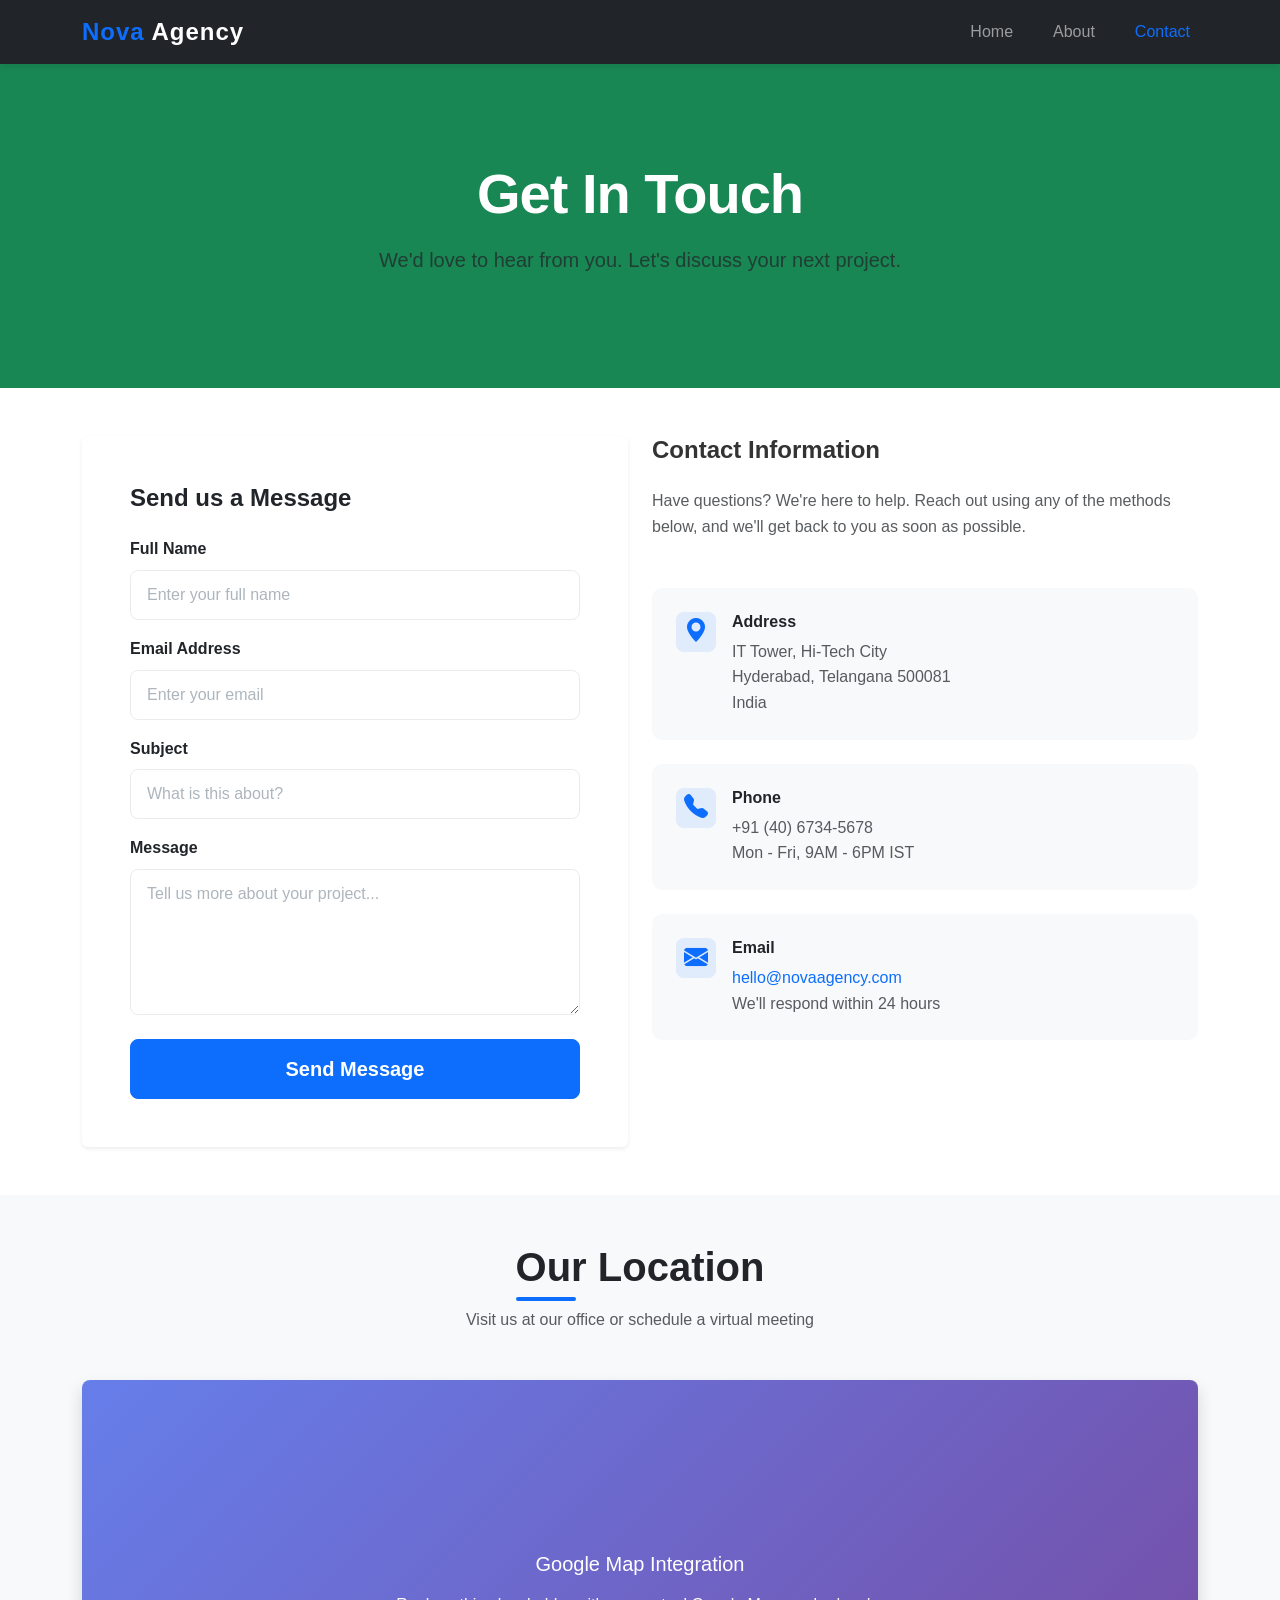
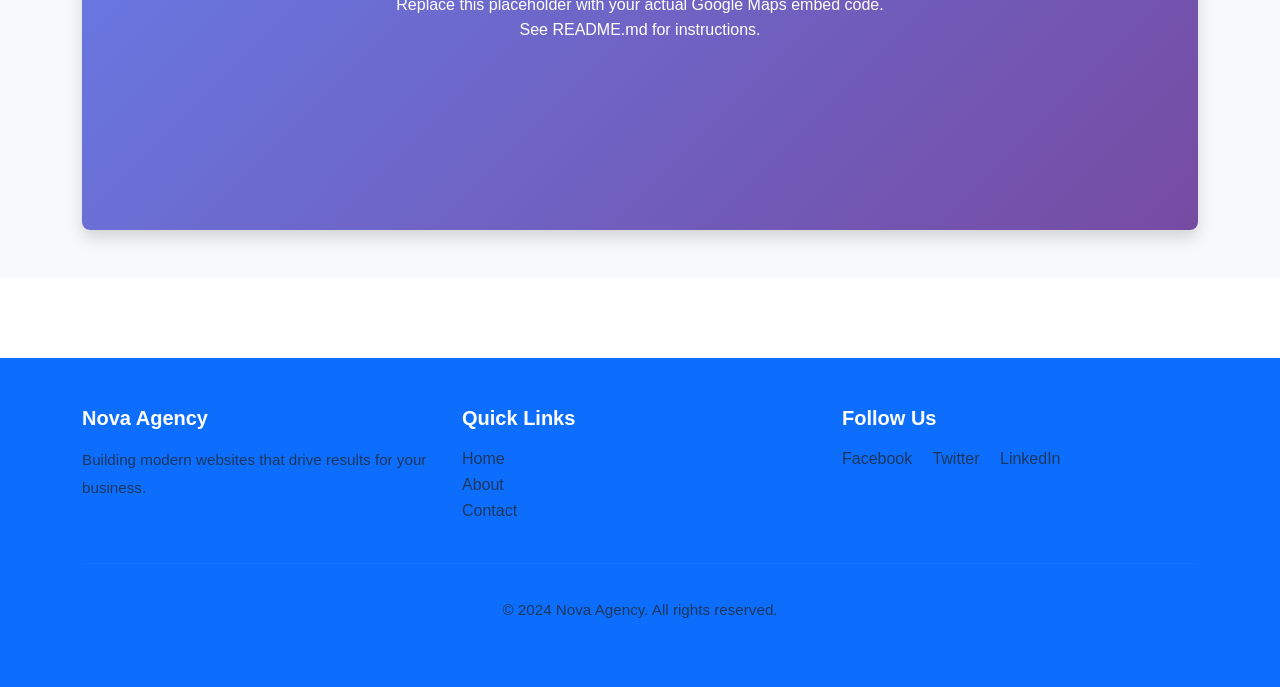
<file: bootstrap-ui-task/contact.html>
<!DOCTYPE html>
<html lang="en">
<head>
    <meta charset="UTF-8">
    <meta name="viewport" content="width=device-width, initial-scale=1.0">
    <title>Contact Us - Nova Agency</title>
    
    <!-- Bootstrap 5 CDN -->
    <link href="https://cdn.jsdelivr.net/npm/bootstrap@5.3.0/dist/css/bootstrap.min.css" rel="stylesheet">
    <!-- Bootstrap Icons CDN -->
    <link rel="stylesheet" href="https://cdn.jsdelivr.net/npm/bootstrap-icons@1.11.0/font/bootstrap-icons.css">
    
    <!-- Custom CSS -->
    <link rel="stylesheet" href="style.css">
</head>
<body>
    <!-- NAVBAR -->
    <nav class="navbar navbar-expand-lg navbar-dark bg-dark sticky-top">
        <div class="container">
            <a class="navbar-brand fw-bold" href="index.html">
                <span class="text-primary">Nova</span> Agency
            </a>
            <button class="navbar-toggler" type="button" data-bs-toggle="collapse" data-bs-target="#navbarNav">
                <span class="navbar-toggler-icon"></span>
            </button>
            <div class="collapse navbar-collapse" id="navbarNav">
                <ul class="navbar-nav ms-auto">
                    <li class="nav-item">
                        <a class="nav-link" href="index.html">Home</a>
                    </li>
                    <li class="nav-item">
                        <a class="nav-link" href="about.html">About</a>
                    </li>
                    <li class="nav-item">
                        <a class="nav-link active" href="contact.html">Contact</a>
                    </li>
                </ul>
            </div>
        </div>
    </nav>

    <!-- BANNER SECTION -->
    <section class="banner-section bg-success text-white py-5">
        <div class="container">
            <div class="text-center py-5">
                <h1 class="display-4 fw-bold mb-3">Get In Touch</h1>
                <p class="lead text-muted">We'd love to hear from you. Let's discuss your next project.</p>
            </div>
        </div>
    </section>

    <!-- CONTACT FORM SECTION -->
    <section class="contact-form-section py-5">
        <div class="container">
            <div class="row g-4">
                <!-- Contact Form -->
                <div class="col-lg-6">
                    <div class="card border-0 shadow-sm">
                        <div class="card-body p-5">
                            <h4 class="card-title fw-bold mb-4">Send us a Message</h4>
                            <form>
                                <!-- Full Name -->
                                <div class="mb-3">
                                    <label for="fullName" class="form-label fw-bold">Full Name</label>
                                    <input type="text" class="form-control form-control-lg" id="fullName" 
                                           placeholder="Enter your full name" required>
                                </div>

                                <!-- Email -->
                                <div class="mb-3">
                                    <label for="email" class="form-label fw-bold">Email Address</label>
                                    <input type="email" class="form-control form-control-lg" id="email" 
                                           placeholder="Enter your email" required>
                                </div>

                                <!-- Subject -->
                                <div class="mb-3">
                                    <label for="subject" class="form-label fw-bold">Subject</label>
                                    <input type="text" class="form-control form-control-lg" id="subject" 
                                           placeholder="What is this about?" required>
                                </div>

                                <!-- Message -->
                                <div class="mb-4">
                                    <label for="message" class="form-label fw-bold">Message</label>
                                    <textarea class="form-control form-control-lg" id="message" rows="5" 
                                              placeholder="Tell us more about your project..." required></textarea>
                                </div>

                                <!-- Submit Button -->
                                <button type="button" class="btn btn-primary btn-lg w-100" data-bs-toggle="modal" data-bs-target="#formConfirmModal">Send Message</button>
                            </form>
                        </div>
                    </div>
                </div>

                <!-- Contact Information -->
                <div class="col-lg-6">
                    <h4 class="fw-bold mb-4">Contact Information</h4>
                    <p class="text-muted mb-5">
                        Have questions? We're here to help. Reach out using any of the methods below, 
                        and we'll get back to you as soon as possible.
                    </p>

                    <!-- Address -->
                    <div class="contact-info-card mb-4">
                        <div class="d-flex align-items-start">
                            <div class="contact-icon me-3">
                                <i class="bi bi-geo-alt-fill"></i>
                            </div>
                            <div>
                                <h6 class="fw-bold mb-2">Address</h6>
                                <p class="text-muted mb-0">
                                    IT Tower, Hi-Tech City<br>
                                    Hyderabad, Telangana 500081<br>
                                    India
                                </p>
                            </div>
                        </div>
                    </div>

                    <!-- Phone -->
                    <div class="contact-info-card mb-4">
                        <div class="d-flex align-items-start">
                            <div class="contact-icon me-3">
                                <i class="bi bi-telephone-fill"></i>
                            </div>
                            <div>
                                <h6 class="fw-bold mb-2">Phone</h6>
                                <p class="text-muted mb-0">
                                    +91 (40) 6734-5678<br>
                                    Mon - Fri, 9AM - 6PM IST
                                </p>
                            </div>
                        </div>
                    </div>

                    <!-- Email -->
                    <div class="contact-info-card">
                        <div class="d-flex align-items-start">
                            <div class="contact-icon me-3">
                                <i class="bi bi-envelope-fill"></i>
                            </div>
                            <div>
                                <h6 class="fw-bold mb-2">Email</h6>
                                <p class="text-muted mb-0">
                                    <a href="mailto:hello@novaagency.com" class="text-decoration-none text-primary">
                                        hello@novaagency.com
                                    </a><br>
                                    We'll respond within 24 hours
                                </p>
                            </div>
                        </div>
                    </div>
                </div>
            </div>
        </div>
    </section>

    <!-- MAP SECTION -->
    <section class="map-section py-5 bg-light">
        <div class="container">
            <div class="text-center mb-5">
                <h2 class="section-title fw-bold">Our Location</h2>
                <p class="text-muted">Visit us at our office or schedule a virtual meeting</p>
            </div>

            <div class="map-container shadow rounded-3 overflow-hidden">
                <div style="width: 100%; height: 450px; background: linear-gradient(135deg, #667eea 0%, #764ba2 100%); 
                            display: flex; align-items: center; justify-content: center; color: white;">
                    <div class="text-center">
                        <h5 class="mb-3">Google Map Integration</h5>
                        <p>Replace this placeholder with your actual Google Maps embed code.<br>
                           See README.md for instructions.</p>
                    </div>
                </div>
            </div>
        </div>
    </section>

    <!-- FORM CONFIRMATION MODAL -->
    <div class="modal fade" id="formConfirmModal" tabindex="-1" aria-labelledby="formConfirmLabel" aria-hidden="true">
        <div class="modal-dialog modal-dialog-centered">
            <div class="modal-content border-0">
                <div class="modal-header bg-primary text-white border-0">
                    <h5 class="modal-title fw-bold" id="formConfirmLabel">Confirm Your Message</h5>
                    <button type="button" class="btn-close btn-close-white" data-bs-dismiss="modal"></button>
                </div>
                <div class="modal-body p-4">
                    <p class="mb-3">Please review your information before submitting:</p>
                    <div class="alert alert-info">
                        <strong>Name:</strong> <span id="confirmName">Your Name</span><br>
                        <strong>Email:</strong> <span id="confirmEmail">your@email.com</span><br>
                        <strong>Subject:</strong> <span id="confirmSubject">Message Subject</span>
                    </div>
                    <p class="text-muted small mb-0">We'll respond within 24 hours.</p>
                </div>
                <div class="modal-footer border-0">
                    <button type="button" class="btn btn-secondary" data-bs-dismiss="modal">Cancel</button>
                    <button type="button" class="btn btn-primary fw-bold" data-bs-dismiss="modal" data-bs-toggle="modal" data-bs-target="#formSuccessModal">
                        Confirm & Send
                    </button>
                </div>
            </div>
        </div>
    </div>

    <!-- FORM SUCCESS MODAL -->
    <div class="modal fade" id="formSuccessModal" tabindex="-1" aria-labelledby="formSuccessLabel" aria-hidden="true">
        <div class="modal-dialog modal-dialog-centered">
            <div class="modal-content border-0 text-center">
                <div class="modal-body p-5">
                    <div class="mb-4">
                        <i class="bi bi-check-circle text-success" style="font-size: 4rem;"></i>
                    </div>
                    <h5 class="fw-bold mb-2" id="formSuccessLabel">Message Sent Successfully!</h5>
                    <p class="text-muted mb-4">
                        Thank you for contacting us. We've received your message and will get back to you 
                        within 24 hours. You'll receive an email confirmation shortly.
                    </p>
                    <div class="alert alert-light">
                        <strong>Reference ID:</strong> #NK-2024-<span id="refId"></span>
                    </div>
                    <button type="button" class="btn btn-success fw-bold" data-bs-dismiss="modal">Close</button>
                </div>
            </div>
        </div>
    </div>

    <!-- ========== FOOTER ========== -->
    <footer class="footer bg-primary text-white py-5">
        <div class="container">
            <div class="row g-4 mb-4">
                <div class="col-md-4">
                    <h5 class="mb-3">Nova Agency</h5>
                    <p class="text-muted">Building modern websites that drive results for your business.</p>
                </div>
                <div class="col-md-4">
                    <h5 class="mb-3">Quick Links</h5>
                    <ul class="list-unstyled">
                        <li><a href="index.html" class="text-muted text-decoration-none footer-link">Home</a></li>
                        <li><a href="about.html" class="text-muted text-decoration-none footer-link">About</a></li>
                        <li><a href="contact.html" class="text-muted text-decoration-none footer-link">Contact</a></li>
                    </ul>
                </div>
                <div class="col-md-4">
                    <h5 class="mb-3">Follow Us</h5>
                    <div class="social-links">
                        <a href="#" class="text-muted text-decoration-none footer-link me-3">Facebook</a>
                        <a href="#" class="text-muted text-decoration-none footer-link me-3">Twitter</a>
                        <a href="#" class="text-muted text-decoration-none footer-link">LinkedIn</a>
                    </div>
                </div>
            </div>
            <hr class="border-secondary">
            <div class="text-center py-3">
                <p class="text-muted mb-0">&copy; 2024 Nova Agency. All rights reserved.</p>
            </div>
        </div>
    </footer>

    <!-- Bootstrap 5 JS Bundle -->
    <script src="https://cdn.jsdelivr.net/npm/bootstrap@5.3.0/dist/js/bootstrap.bundle.min.js"></script>

    <!-- Form Modal Handler Script -->
    <script>
        // Get form elements
        const fullNameInput = document.getElementById('fullName');
        const emailInput = document.getElementById('email');
        const subjectInput = document.getElementById('subject');
        const messageInput = document.getElementById('message');

        // Get confirmation modal elements
        const confirmForm = document.getElementById('formConfirmModal');

        // Listen for form confirmation modal opening
        confirmForm.addEventListener('show.bs.modal', function() {
            // Populate confirmation values
            document.getElementById('confirmName').textContent = fullNameInput.value || 'Not provided';
            document.getElementById('confirmEmail').textContent = emailInput.value || 'Not provided';
            document.getElementById('confirmSubject').textContent = subjectInput.value || 'Not provided';
        });

        // Generate random reference ID when success modal opens
        document.getElementById('formSuccessModal').addEventListener('show.bs.modal', function() {
            const refId = Math.floor(Math.random() * 100000);
            document.getElementById('refId').textContent = refId;
        });
    </script>
</body>
</html>
</file>
<file: bootstrap-ui-task/style.css>
/* CUSTOM CSS FOR NOVA AGENCY */

/* COLOR SCHEME */
:root {
    --primary-color: #0d6efd;
    --secondary-color: #6c757d;
    --dark-color: #212529;
    --light-color: #f8f9fa;
    --success-color: #198754;
    --danger-color: #dc3545;
    --transition: all 0.3s ease-in-out;
}

/* GENERAL STYLES */
* {
    margin: 0;
    padding: 0;
    box-sizing: border-box;
}

html {
    scroll-behavior: smooth;
}

body {
    font-family: 'Segoe UI', Tahoma, Geneva, Verdana, sans-serif;
    color: #333;
    line-height: 1.6;
}

/* NAVBAR STYLING */
.navbar {
    box-shadow: 0 2px 8px rgba(0, 0, 0, 0.1);
    transition: var(--transition);
}

.navbar-brand {
    font-size: 1.5rem;
    letter-spacing: 1px;
}

.navbar-nav .nav-link {
    margin-left: 1.5rem;
    transition: var(--transition);
    font-weight: 500;
}

.navbar-nav .nav-link:hover,
.navbar-nav .nav-link.active {
    color: var(--primary-color) !important;
}

/* HERO SECTION STYLING */
.hero-section {
    background: linear-gradient(135deg, #667eea 0%, #764ba2 100%);
    position: relative;
    overflow: hidden;
}

.hero-section::before {
    content: '';
    position: absolute;
    top: 0;
    left: 0;
    right: 0;
    bottom: 0;
    background: rgba(0, 0, 0, 0.1);
    z-index: 1;
}

.hero-section .container {
    position: relative;
    z-index: 2;
}

.hero-title {
    animation: slideInDown 0.8s ease-out;
    line-height: 1.2;
    letter-spacing: -1px;
}

.hero-subtitle {
    animation: slideInUp 0.8s ease-out 0.2s both;
    font-size: 1.2rem;
    color: rgba(255, 255, 255, 0.9);
}

.hero-section .btn {
    transition: var(--transition);
    font-weight: 600;
    padding: 12px 30px;
    border-radius: 50px;
}

.hero-section .btn-primary:hover {
    transform: translateY(-3px);
    box-shadow: 0 10px 25px rgba(13, 110, 253, 0.4);
}

.hero-section .btn-outline-light:hover {
    transform: translateY(-3px);
    background-color: white;
    color: #667eea;
}

/* FEATURES SECTION STYLING */
.features-section {
    padding: 5rem 0;
}

.section-title {
    font-size: 2.5rem;
    color: var(--dark-color);
    margin-bottom: 1rem;
    position: relative;
    display: inline-block;
}

.section-title::after {
    content: '';
    position: absolute;
    bottom: -10px;
    left: 0;
    width: 60px;
    height: 4px;
    background: var(--primary-color);
    border-radius: 2px;
}

.feature-card {
    border-radius: 12px;
    transition: var(--transition);
    height: 100%;
}

.feature-card:hover {
    transform: translateY(-10px);
    box-shadow: 0 15px 35px rgba(0, 0, 0, 0.1) !important;
}

.feature-icon {
    font-size: 3rem;
    color: var(--primary-color);
}

.feature-card .card-title {
    font-size: 1.3rem;
    color: var(--dark-color);
    margin-bottom: 1rem;
}

.feature-card .card-text {
    font-size: 0.95rem;
    line-height: 1.8;
}

/* WHY US SECTION STYLING */
.why-us-section {
    padding: 5rem 0;
    background: #fff;
}

.why-us-image img {
    transition: var(--transition);
}

.why-us-image:hover img {
    transform: scale(1.05);
}

.why-us-section .badge {
    font-size: 0.85rem;
    padding: 6px 10px;
    border-radius: 50%;
    width: 28px;
    height: 28px;
    display: flex;
    align-items: center;
    justify-content: center;
}

/* SERVICES SECTION STYLING */
.services-section {
    padding: 5rem 0;
}

.service-card {
    border-radius: 12px;
    transition: var(--transition);
}

.service-card:hover {
    transform: translateY(-8px);
    box-shadow: 0 12px 30px rgba(0, 0, 0, 0.12) !important;
}

.service-icon {
    font-size: 2.5rem;
    color: var(--primary-color);
}

.service-card .card-title {
    color: var(--dark-color);
    font-size: 1.2rem;
    margin-bottom: 1rem;
}

/* TEAM SECTION STYLING */
.team-section {
    padding: 5rem 0;
    background: #fff;
}

.team-card {
    border-radius: 12px;
    overflow: hidden;
    transition: var(--transition);
}

.team-card:hover {
    transform: translateY(-8px);
    box-shadow: 0 12px 35px rgba(0, 0, 0, 0.15) !important;
}

.team-card img {
    object-fit: cover;
    height: 250px;
    transition: var(--transition);
}

.team-card:hover img {
    filter: brightness(0.9);
}

.team-card .card-title {
    color: var(--dark-color);
    font-size: 1.2rem;
    margin-bottom: 0.5rem;
}

.team-card .text-muted {
    font-weight: 600;
    color: var(--primary-color) !important;
}

/* BANNER SECTION STYLING */
.banner-section h1 {
    font-weight: 700;
    letter-spacing: -1px;
}

/* CONTACT FORM SECTION STYLING */
.contact-form-section {
    padding: 5rem 0;
    background: #fff;
}

.form-control-lg {
    border: 1px solid #e9ecef;
    border-radius: 8px;
    padding: 12px 16px;
    font-size: 1rem;
    transition: var(--transition);
}

.form-control-lg:focus {
    border-color: var(--primary-color);
    box-shadow: 0 0 0 0.2rem rgba(13, 110, 253, 0.15);
}

.form-control-lg::placeholder {
    color: #adb5bd;
}

.form-label {
    color: var(--dark-color);
    margin-bottom: 0.5rem;
}

.btn-lg {
    padding: 14px 30px;
    font-weight: 600;
    border-radius: 8px;
    transition: var(--transition);
}

.btn-primary:hover {
    transform: translateY(-3px);
    box-shadow: 0 10px 25px rgba(13, 110, 253, 0.3);
}

/* CONTACT INFORMATION STYLING */
.contact-info-card {
    padding: 1.5rem;
    background: #f8f9fa;
    border-radius: 10px;
    transition: var(--transition);
}

.contact-info-card:hover {
    background: #e9ecef;
}

.contact-icon {
    font-size: 1.5rem;
    color: var(--primary-color);
    width: 40px;
    height: 40px;
    display: flex;
    align-items: center;
    justify-content: center;
    background: rgba(13, 110, 253, 0.1);
    border-radius: 8px;
}

.contact-info-card h6 {
    color: var(--dark-color);
    margin-bottom: 0.5rem !important;
}

.contact-info-card a {
    transition: var(--transition);
}

.contact-info-card a:hover {
    color: #0a58ca !important;
}

/* MAP SECTION STYLING */
.map-section {
    padding: 5rem 0;
}

.map-container {
    border-radius: 15px;
    overflow: hidden;
    box-shadow: 0 10px 40px rgba(0, 0, 0, 0.1);
}

/* FOOTER STYLING */
.footer {
    color: #fff;
    padding: 3rem 0 0;
    margin-top: 5rem;
}

.footer h5 {
    color: #fff;
    font-weight: 700;
    margin-bottom: 1.5rem;
}

.footer p {
    font-size: 0.95rem;
    line-height: 1.8;
}

.footer-link {
    transition: var(--transition);
    position: relative;
}

.footer-link:hover {
    color: var(--primary-color) !important;
    padding-left: 5px;
}

.footer hr {
    border-color: rgba(255, 255, 255, 0.1) !important;
}

.social-links a {
    transition: var(--transition);
}

.social-links a:hover {
    color: var(--primary-color) !important;
}

/* ABOUT COMPANY SECTION */
.about-company {
    padding: 5rem 0;
}

.about-company h2 {
    color: var(--dark-color);
}

.about-company h5 {
    color: var(--dark-color);
    margin-top: 1.5rem;
}

.about-company ul li {
    color: #555;
    font-size: 0.98rem;
    line-height: 1.8;
}

/* RESPONSIVE DESIGN */

/* Medium screens (tablets) */
@media (max-width: 768px) {
    .section-title {
        font-size: 2rem;
    }

    .hero-title {
        font-size: 2.5rem;
    }

    .hero-subtitle {
        font-size: 1rem;
    }

    .navbar-nav .nav-link {
        margin-left: 0;
        padding: 0.5rem 0;
    }

    .why-us-section .col-lg-6,
    .about-company .col-lg-6 {
        margin-bottom: 2rem;
    }

    .feature-card:hover {
        transform: translateY(-5px);
    }

    .service-card:hover {
        transform: translateY(-5px);
    }

    .team-card:hover {
        transform: translateY(-5px);
    }
}

/* Small screens (mobile) */
@media (max-width: 576px) {
    .section-title {
        font-size: 1.8rem;
    }

    .hero-title {
        font-size: 2rem;
    }

    .hero-subtitle {
        font-size: 0.95rem;
    }

    .hero-section {
        min-height: auto;
    }

    .hero-section .btn {
        display: block;
        margin: 0.5rem auto;
    }

    .feature-card {
        margin-bottom: 1rem;
    }

    .contact-form-section .row {
        flex-direction: column;
    }

    .contact-form-section .col-lg-6 {
        width: 100%;
    }

    .footer h5 {
        font-size: 1rem;
        margin-top: 1.5rem;
    }

    .contact-info-card {
        padding: 1rem;
        margin-bottom: 1rem;
    }

    .map-container {
        height: 300px;
    }
}

/* ANIMATIONS */
@keyframes slideInDown {
    from {
        opacity: 0;
        transform: translateY(-30px);
    }
    to {
        opacity: 1;
        transform: translateY(0);
    }
}

@keyframes slideInUp {
    from {
        opacity: 0;
        transform: translateY(30px);
    }
    to {
        opacity: 1;
        transform: translateY(0);
    }
}

@keyframes slideUp {
    from {
        opacity: 0;
        transform: translateY(20px);
    }
    to {
        opacity: 1;
        transform: translateY(0);
    }
}

@keyframes bounceIn {
    0% {
        opacity: 0;
        transform: scale(0);
    }
    50% {
        opacity: 1;
        transform: scale(1.1);
    }
    100% {
        transform: scale(1);
    }
}

/* UTILITY CLASSES */
.min-vh-100 {
    min-height: 100vh;
}

.rounded-3 {
    border-radius: 12px;
}

.fw-bold {
    font-weight: 700;
}

/* Smooth transitions for all elements */
button,
a,
input,
textarea,
.card {
    transition: var(--transition);
}

/* Focus styles for accessibility */
:focus-visible {
    outline: 2px solid var(--primary-color);
    outline-offset: 2px;
}

/* CAROUSEL STYLING */
.carousel-slide {
    position: relative;
}

.carousel-content {
    position: relative;
    z-index: 2;
}

.carousel-slide::before {
    content: '';
    position: absolute;
    top: 0;
    left: 0;
    right: 0;
    bottom: 0;
    background: rgba(0, 0, 0, 0.15);
    z-index: 1;
}

#heroCarousel {
    background: linear-gradient(135deg, #667eea 0%, #764ba2 100%);
}

.carousel-indicators button {
    background-color: rgba(255, 255, 255, 0.5);
    border-radius: 50%;
    width: 12px;
    height: 12px;
}

.carousel-indicators button.active {
    background-color: white;
}

.carousel-control-prev-icon,
.carousel-control-next-icon {
    filter: drop-shadow(0 0 2px rgba(0, 0, 0, 0.5));
}

/* TESTIMONIALS SECTION STYLING */
.testimonials-section {
    padding: 5rem 0;
}

.testimonial-card {
    transition: var(--transition);
}

.testimonial-card:hover {
    transform: translateY(-5px);
    box-shadow: 0 15px 35px rgba(0, 0, 0, 0.1) !important;
}

#testimonialsCarousel .carousel-item {
    transition: opacity 0.6s ease-in-out;
}

/* MODAL STYLING */
.modal-content {
    border-radius: 12px;
    backdrop-filter: blur(10px);
}

.modal-header {
    border-radius: 12px 12px 0 0;
}

.modal-body {
    animation: slideUp 0.3s ease-out;
}

.modal.fade .modal-dialog {
    transition: transform 0.3s ease-out, opacity 0.3s ease-out;
}

.modal.show .modal-dialog {
    transform: translateY(0);
}

.btn-close {
    transition: var(--transition);
}

.btn-close:hover {
    opacity: 0.8;
}

/* Success Modal */
#successModal .bi-check-circle {
    animation: bounceIn 0.6s ease-out;
}

/* Team Modal */
.rounded-circle {
    border: 5px solid #f8f9fa;
    box-shadow: 0 5px 20px rgba(0, 0, 0, 0.1);
}

/* Form Confirm Modal */
.modal-body .alert {
    border-radius: 10px;
    border: 1px solid #e9ecef;
}
</file>
